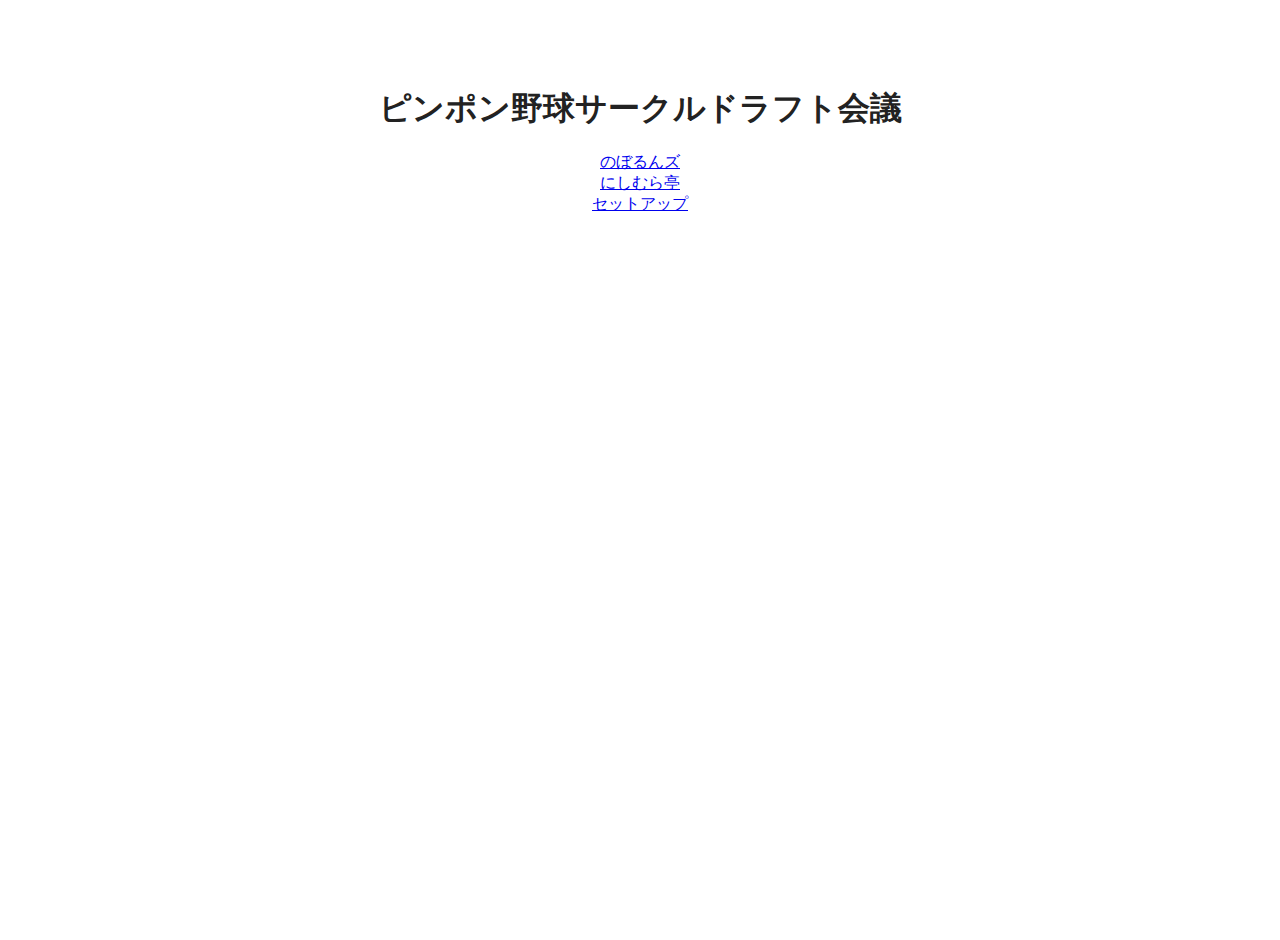
<file: home/index.html>
<!DOCTYPE html>
<html>
	<head>
		<meta charset="UTF-8">
		<meta name="robots" content="noindex">
		<link rel="stylesheet" href="style.css">
	</head>
</html>
<main class="main">
<h1 class="title">ピンポン野球サークルドラフト会議</h1>
<div class="team1"><a href="../login/team1/team1.html">のぼるんズ</a></div>
<div class="team1"><a href="../login/team2/team2.html">にしむら亭</a></div>
<div class="set"><a href="../login/setuolog/setuplog.html">セットアップ</a></div>

</main>
</file>
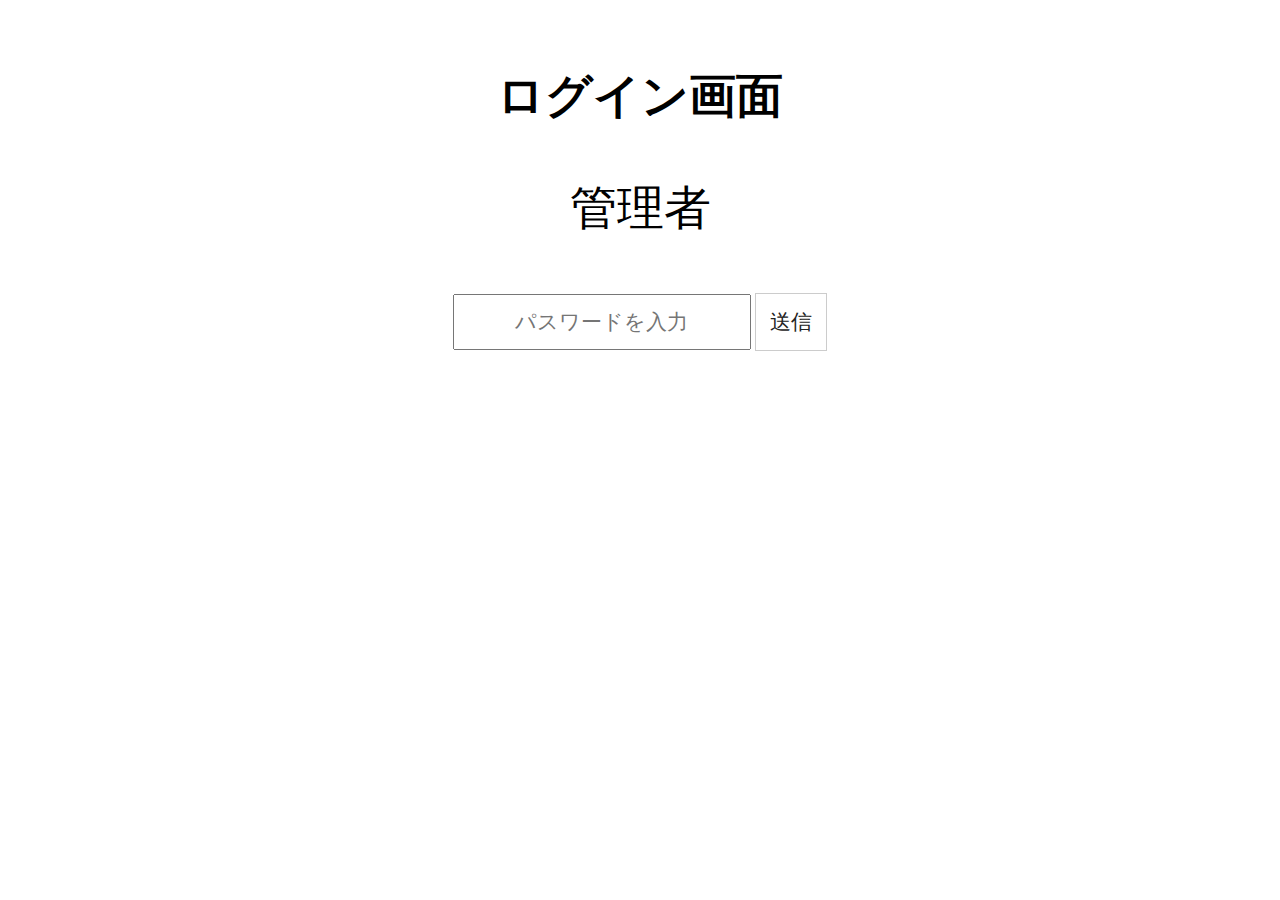
<file: login/admin/logad.html>
<!DOCTYPE html>
<head>
		<meta charset="UTF-8">
		<meta name="robots" content="noindex">
		<link rel="stylesheet" href="style.css">
</head>
<body>
    <main class="main">
        <h1 class="tytle">
            ログイン画面
        </h1>
        <p class="teamname">管理者</p>
        <input id="password-input" type="password" placeholder="パスワードを入力">
        <input type='button' value="送信" onclick="check()">
    </main>
    <script>
    function check(){
        if(document.getElementById("password-input").value=="arai"){
            location.href = '../../admin/admin.html';
        } else {
            alert("パスワードが違います");
        }
    }
    </script>
</body>
</file>
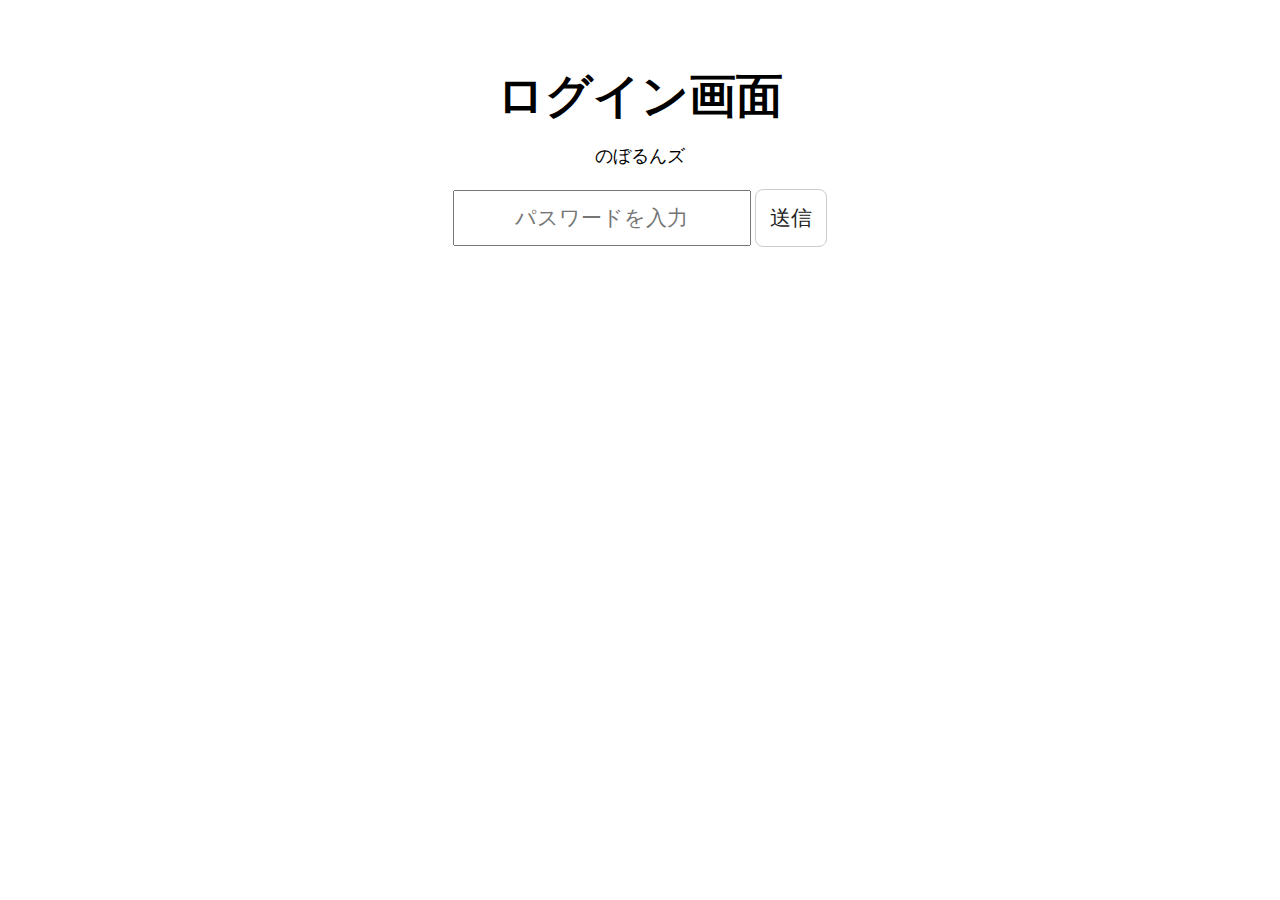
<file: login/team1/team1.html>
<!DOCTYPE html>
<head>
		<meta charset="UTF-8">
		<meta name="robots" content="noindex">
		<link rel="stylesheet" href="style.css">
</head>
<body>
    <main class="main">
        <h1 class="tytle">
            ログイン画面
        </h1>
        <p class="teamname">のぼるんズ</p>
        <input id="password-input" type="password" placeholder="パスワードを入力">
        <input type='button' value="送信" onclick="check()">
    </main>
    <script>
    function check(){
        if(document.getElementById("password-input").value=="arai"){
            location.href = '../../select/team1/select1.html';
        } else {
            alert("パスワードが違います");
        }
    }
    </script>
</body>
</file>
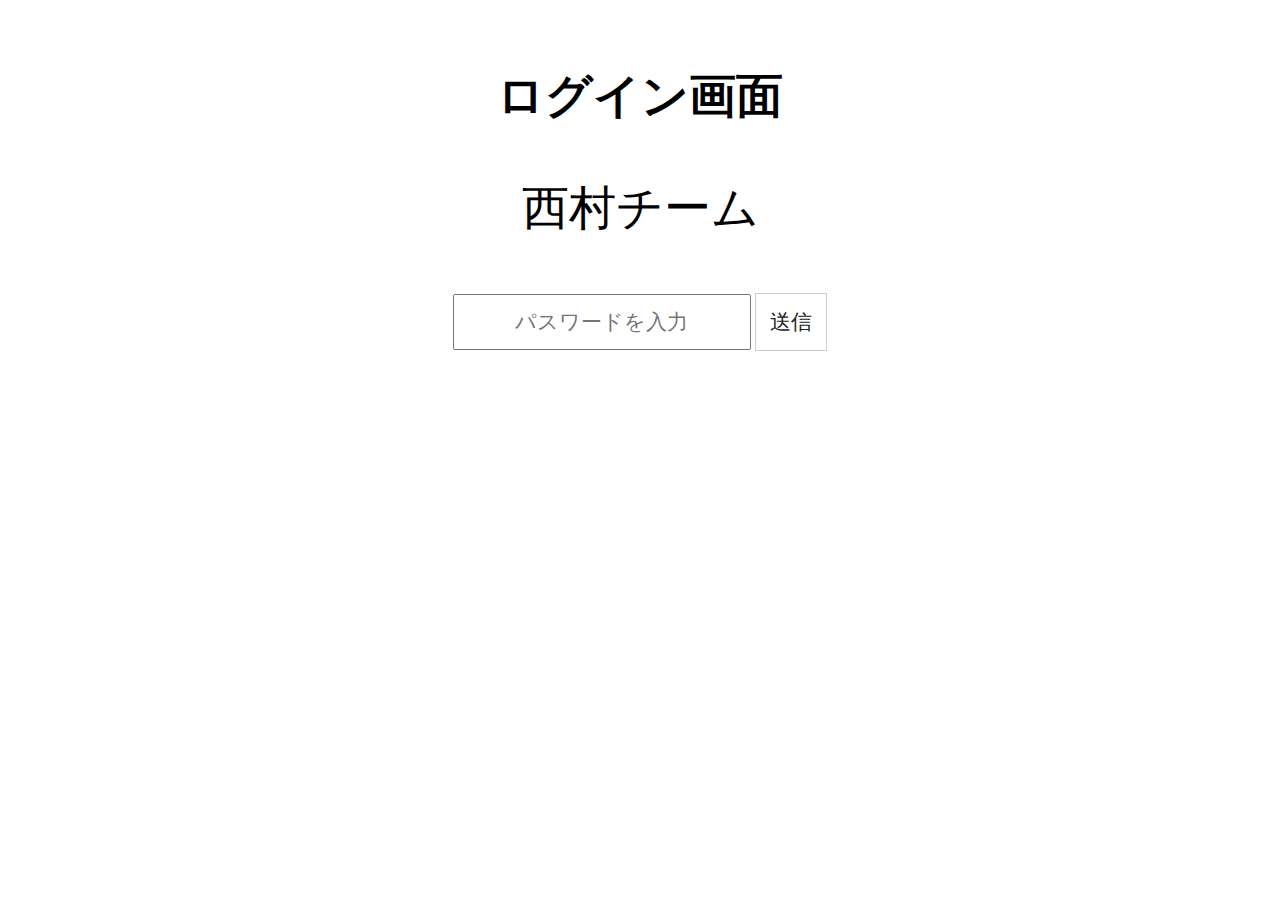
<file: login/team2/team2.html>
<!DOCTYPE html>
<head>
		<meta charset="UTF-8">
		<meta name="robots" content="noindex">
		<link rel="stylesheet" href="style.css">
</head>
<body>
    <main class="main">
        <h1 class="tytle">
            ログイン画面
        </h1>
        <p class="teamname">西村チーム</p>
        <input id="password-input" type="password" placeholder="パスワードを入力">
        <input type='button' value="送信" onclick="check()">
    </main>
    <script>
    function check(){
        if(document.getElementById("password-input").value=="f40bbed316618a065fc7cb6e6b94cdfbf217b4c2eea7dade15c73c633dbe0bfd"){
            location.href = '../../select/team2/select2.html';
        } else {
            alert("パスワードが違います");
        }
    }
    </script>
</body>
</file>
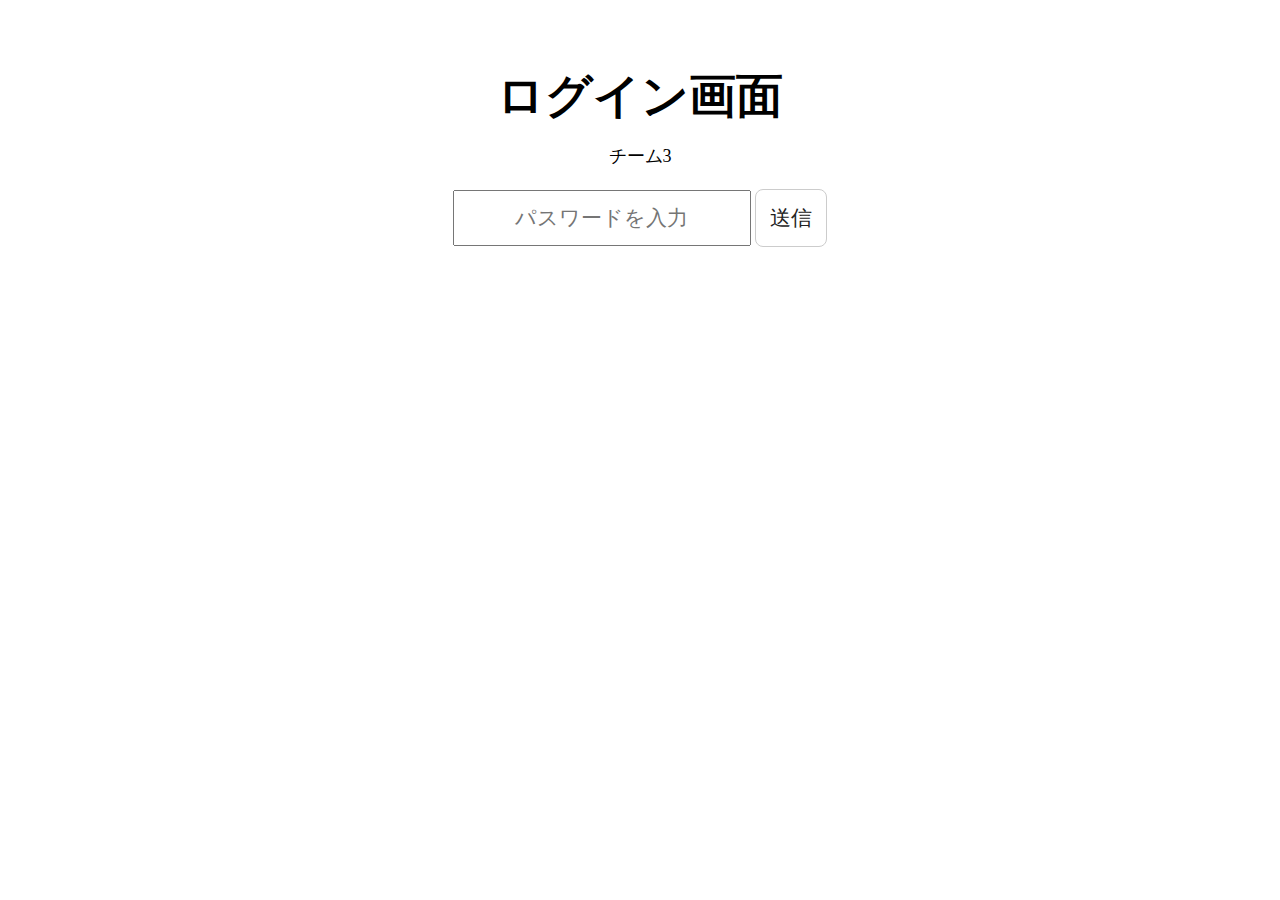
<file: login/team3/team3.html>
<!DOCTYPE html>
<head>
		<meta charset="UTF-8">
		<meta name="robots" content="noindex">
		<link rel="stylesheet" href="style.css">
</head>
<body>
    <main class="main">
        <h1 class="tytle">
            ログイン画面
        </h1>
        <p class="teamname">チーム3</p>
        <input id="password-input" type="password" placeholder="パスワードを入力">
        <input type='button' value="送信" onclick="check()">
    </main>
    <script>
    function check(){
        if(document.getElementById("password-input").value=="96efcccef794ad339ee94972a59d0196e9d373d936ad7e371a65aa38188f37f7"){
            location.href = '../../select/team3/select3.html';
        } else {
            alert("パスワードが違います");
        }
    }
    </script>
</body>
</file>
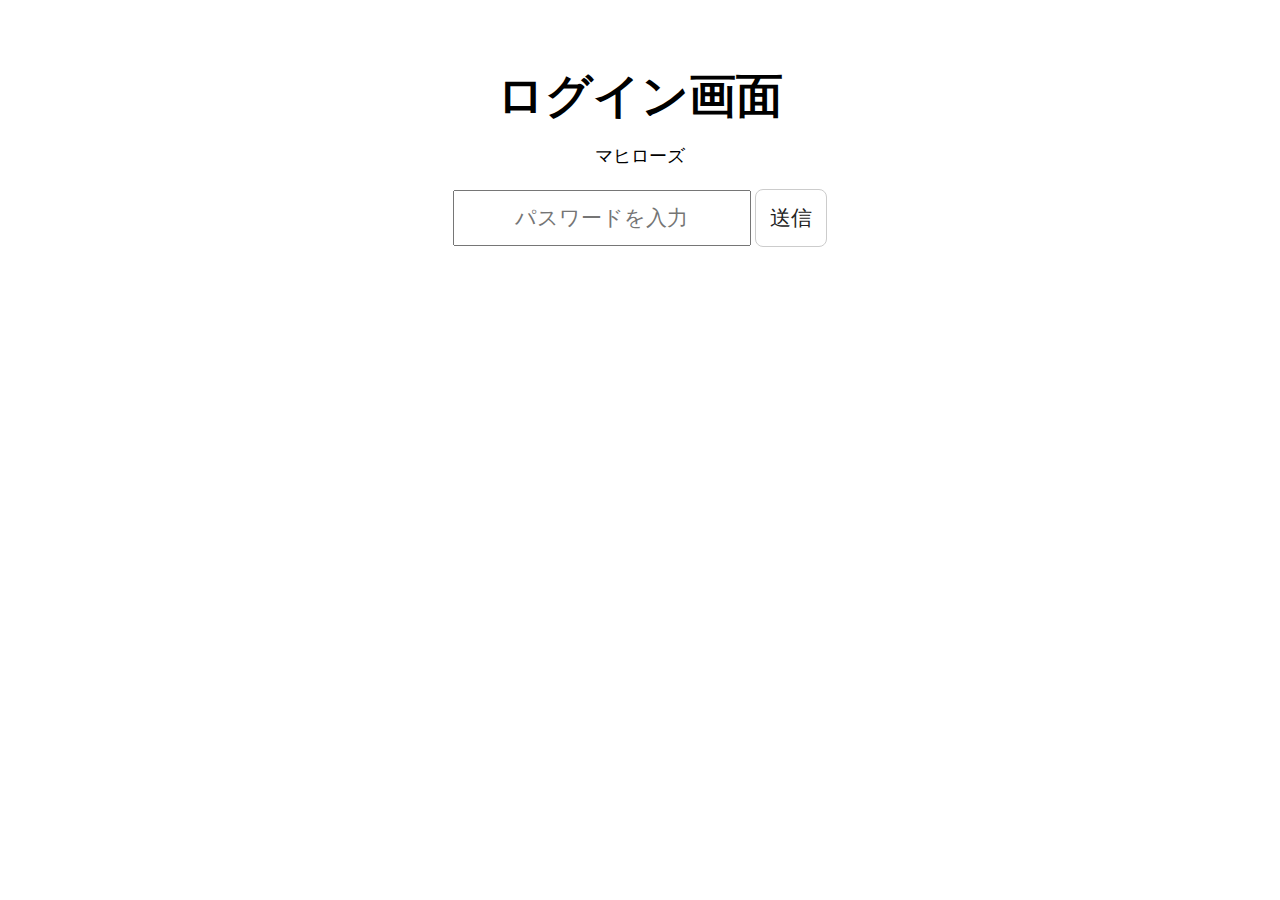
<file: login/team4/team4.html>
<!DOCTYPE html>
<head>
		<meta charset="UTF-8">
		<meta name="robots" content="noindex">
		<link rel="stylesheet" href="style.css">
</head>
<body>
    <main class="main">
        <h1 class="tytle">
            ログイン画面
        </h1>
        <p class="teamname">マヒローズ</p>
        <input id="password-input" type="password" placeholder="パスワードを入力">
        <input type='button' value="送信" onclick="check()">
    </main>
    <script>
    function check(){
        if(document.getElementById("password-input").value=="279c43ff63f344918eba9149086ec882e1e3883b0110d241c5734b9caa71e9e8"){
            location.href = '../../select/team4/select4.html';
        } else {
            alert("パスワードが違います");
        }
    }
    </script>
</body>
</file>
<file: home/style.css>
:root {
	--max-width: 980px;
	--gap: 16px;
	--padding-xs: 12px;
	--padding-sm: 2vw;
	--padding-lg: 28px;
	--bg: #ffffff;
	--fg: #222;
	--muted: #666;
	--accent: #007bff;
	--serif: "Hiragino Mincho ProN", "Yu Mincho", "Times New Roman", serif;
}

/* 全体 */
html, body {
	height: 100%;
	margin: 0;
	background: var(--bg);
	color: var(--fg);
	font-family: var(--serif);
	text-align: center; /* 中央ぞろえ */
	box-sizing: border-box;
}

/* 中央のラッパー（スマホもPCもいい感じに） */
.main {
	width: 100%;
	max-width: var(--max-width);
	margin: 24px auto;
	padding: clamp(var(--padding-xs), var(--padding-sm), var(--padding-lg));
	box-sizing: border-box;
	display: block;
}

/* ヘッダ／タイトル */
h1.tytle {
	margin: 0 0 12px;
	font-size: clamp(1.4rem, 3.2vw, 2.2rem);
	line-height: 1.2;
	text-align: center;
}

/* ラベルやステータスは中央だが要素内は左寄せにする場合あり */
label, .selected, #status-message {
	display: block;
	margin: 8px 0;
	font-size: clamp(0.95rem, 1.8vw, 1.1rem);
	color: var(--muted);
	text-align: center;
}

/* 選択肢・ボタン類 */
select, input[type="button"], button {
	font-family: var(--serif);
	font-size: clamp(0.95rem, 1.8vw, 1.05rem);
	padding: 10px 20px;
	border-radius: 8px;
	border: 1px solid #ccc;
	background: #fff;
	color: var(--fg);
	box-sizing: border-box;
	cursor: pointer;
}

/* 確定 / 辞退 ボタンの色調整 */
#confirm-btn {
	background: var(--accent);
	color: #fff;
	border: none;
}
.pass-button {
	background: #6c757d;
	color: #fff;
	border: none;
}

/* 全チームの獲得選手一覧はコンテナ中央、リストは左寄せで読みやすく */
.all-teams-status {
	margin-top: 20px;
	padding-top: 20px;
	border-top: 1px solid #eee;
	text-align: center;
}
.all-teams-status ul {
	list-style: none;
	padding: 0;
	margin: 0 auto;
	display: inline-block; /* 中央寄せしつつ中身は左揃え */
	text-align: left;
	max-width: 100%;
}

/* 抽選ボタンなどのカード系 */
#lottery-box { display: flex; flex-wrap: wrap; gap: var(--gap); justify-content: center; padding: 20px; }
.lot-button {
	width: 150px;
	height: 100px;
	font-size: clamp(1.1rem, 2.6vw, 1.5rem);
	cursor: pointer;
	border-radius: 10px;
	border: 2px solid #fff;
	background-color: #495057;
	color: #fff;
}

/* オーバーレイ類の余白調整 */
#system-alert-overlay, #waiting-overlay, #lottery-overlay, #result-overlay {
	padding: clamp(12px, 4vw, 40px);
	box-sizing: border-box;
}

/* 大画面向け微調整 */
@media (min-width: 1024px) {
	body { align-items: flex-start; }
	.main { margin-top: 40px; }
	.lot-button { width: 180px; height: 110px; }
	select, input[type="button"], button { padding: 12px 26px; }
}

/* 小画面向け微調整 */
@media (max-width: 420px) {
	.lot-button { width: 140px; height: 96px; }
	#confirm-btn, .pass-button { padding: 10px 18px; font-size: 1rem; }
}
</file>
<file: login/admin/style.css>
:root {
	--max-width: 980px;
	--gap: 16px;
	--padding-xs: 12px;
	--padding-sm: 2vw;
	--padding-lg: 28px;
	--bg: #ffffff;
	--fg: #222;
	--muted: #666;
	--accent: #007bff;
	--serif: "Hiragino Mincho ProN", "Yu Mincho", "Times New Roman", serif;
}
.teamname{
    font-size: clamp(1.6rem, 4.0vw, 2.6rem);
}
/* 全体 */
html, body {
	min-height: 100vh;
	margin: 0;
	display: flex;
	flex-direction: column;
	align-items: center;
	justify-content: flex-start;
	text-align: center;
	box-sizing: border-box;
	font-size: 18px;
	line-height: 1.6;
	font-family: "Hiragino Mincho ProN", "Yu Mincho", "Times New Roman", serif;
}

/* 中央のラッパー（スマホもPCもいい感じに） */
.main {
	width: 100%;
	max-width: var(--max-width);
	margin: 24px auto;
	padding: clamp(var(--padding-xs), var(--padding-sm), var(--padding-lg));
	box-sizing: border-box;
	display: block;

	/* 追加: 横中央揃えを確実にする（flex 親下で中央寄せ） */
	margin-left: auto;
	margin-right: auto;
}

/* ヘッダ／タイトル */
h1.tytle {
	margin: 0 0 12px;
	font-size: clamp(1.6rem, 4.0vw, 2.6rem);
	line-height: 1.2;
	text-align: center;
}

/* ラベルやステータスは中央だが要素内は左寄せにする場合あり */
label, .selected, #status-message {
	display: block;
	margin: 8px 0;
	font-size: clamp(1.0rem, 2.0vw, 1.2rem);
	color: var(--muted);
	text-align: center;
}

/* 選択肢・ボタン類 */
select, input[type="button"], button {
	font-family: var(--serif);
	font-size: clamp(0.95rem, 1.8vw, 1.05rem);
	padding: 10px 20px;
	border: 1px solid #ccc;
	background: #fff;
	color: var(--fg);
	box-sizing: border-box;
	cursor: pointer;
}

/* 確定 / 辞退 ボタンの色調整 */
#confirm-btn {
	background: var(--accent);
	color: #fff;
	border: none;
}
.pass-button {
	background: #6c757d;
	color: #fff;
	border: none;
}

/* 全チームの獲得選手一覧はコンテナ中央、リストは左寄せで読みやすく */
.all-teams-status {
	margin-top: 20px;
	padding-top: 20px;
	border-top: 1px solid #eee;
	text-align: center;
}
.all-teams-status ul {
	list-style: none;
	padding: 0;
	margin: 0 auto;
	display: inline-block; /* 中央寄せしつつ中身は左揃え */
	text-align: left;
	max-width: 100%;
}

/* 抽選ボタンなどのカード系 */
#lottery-box { display: flex; flex-wrap: wrap; gap: var(--gap); justify-content: center; padding: 20px; }
.lot-button {
	width: 150px;
	height: 100px;
	font-size: clamp(1.1rem, 2.6vw, 1.5rem);
	cursor: pointer;
	border-radius: 10px;
	border: 2px solid #fff;
	background-color: #495057;
	color: #fff;
}

/* オーバーレイ類の余白調整 */
#system-alert-overlay, #waiting-overlay, #lottery-overlay, #result-overlay {
	padding: clamp(12px, 4vw, 40px);
	box-sizing: border-box;
}

/* 大画面向け微調整 */
@media (min-width: 1024px) {
	body { align-items: flex-start; }
	.main { margin-top: 40px; }
	.lot-button { width: 180px; height: 110px; }
	select, input[type="button"], button { padding: 12px 26px; }
}

/* 小画面向け微調整 */
@media (max-width: 420px) {
	.lot-button { width: 140px; height: 96px; }
	#confirm-btn, .pass-button { padding: 10px 18px; font-size: 1rem; }

	/* 追加: スマホでの余白をコンパクトにして表示領域を広げる */
	.main {
		padding: 10px;
	}
}

.main, .wrapper, #login-main {
	width: 100%;
	max-width: 980px;
	margin-left: auto;
	margin-right: auto;
	padding: clamp(10px, 3vw, 28px);
	box-sizing: border-box;
	text-align: center;
}

.main input, .main select, .main button,
.wrapper input, .wrapper select, .wrapper button,
#login-main input, #login-main select, #login-main button {
	font-size: clamp(1.0rem, 2.2vw, 1.15rem);
	padding: clamp(10px, 2.2vw, 14px);
	text-align: center;
}

@media (max-width: 420px) {
	.main, .wrapper, #login-main { padding: 8px; }
}
</file>
<file: login/team1/style.css>
:root {
	--max-width: 980px;
	--gap: 16px;
	--padding-xs: 12px;
	--padding-sm: 2vw;
	--padding-lg: 28px;
	--bg: #ffffff;
	--fg: #222;
	--muted: #666;
	--accent: #007bff;
	--serif: "Hiragino Mincho ProN", "Yu Mincho", "Times New Roman", serif;
}

/* 全体 */
html, body {
	min-height: 100vh;
	margin: 0;
	display: flex;
	flex-direction: column;
	align-items: center;
	justify-content: flex-start;
	text-align: center;
	box-sizing: border-box;
	font-size: 18px;
	line-height: 1.6;
	font-family: "Hiragino Mincho ProN", "Yu Mincho", "Times New Roman", serif;
}

/* 中央のラッパー（スマホもPCもいい感じに） */
.main {
	width: 100%;
	max-width: var(--max-width);
	margin: 24px auto;
	padding: clamp(var(--padding-xs), var(--padding-sm), var(--padding-lg));
	box-sizing: border-box;
	display: block;

	/* 追加: 横中央揃えを確実にする（flex 親下で中央寄せ） */
	margin-left: auto;
	margin-right: auto;
}

/* ヘッダ／タイトル */
h1.tytle {
	margin: 0 0 12px;
	font-size: clamp(1.6rem, 4.0vw, 2.6rem);
	line-height: 1.2;
	text-align: center;
}

/* ラベルやステータスは中央だが要素内は左寄せにする場合あり */
label, .selected, #status-message {
	display: block;
	margin: 8px 0;
	font-size: clamp(1.0rem, 2.0vw, 1.2rem);
	color: var(--muted);
	text-align: center;
}

/* 選択肢・ボタン類 */
select, input[type="button"], button {
	font-family: var(--serif);
	font-size: clamp(0.95rem, 1.8vw, 1.05rem);
	padding: 10px 20px;
	border-radius: 8px;
	border: 1px solid #ccc;
	background: #fff;
	color: var(--fg);
	box-sizing: border-box;
	cursor: pointer;
}

/* 確定 / 辞退 ボタンの色調整 */
#confirm-btn {
	background: var(--accent);
	color: #fff;
	border: none;
}
.pass-button {
	background: #6c757d;
	color: #fff;
	border: none;
}

/* 全チームの獲得選手一覧はコンテナ中央、リストは左寄せで読みやすく */
.all-teams-status {
	margin-top: 20px;
	padding-top: 20px;
	border-top: 1px solid #eee;
	text-align: center;
}
.all-teams-status ul {
	list-style: none;
	padding: 0;
	margin: 0 auto;
	display: inline-block; /* 中央寄せしつつ中身は左揃え */
	text-align: left;
	max-width: 100%;
}

/* 抽選ボタンなどのカード系 */
#lottery-box { display: flex; flex-wrap: wrap; gap: var(--gap); justify-content: center; padding: 20px; }
.lot-button {
	width: 150px;
	height: 100px;
	font-size: clamp(1.1rem, 2.6vw, 1.5rem);
	cursor: pointer;
	border-radius: 10px;
	border: 2px solid #fff;
	background-color: #495057;
	color: #fff;
}

/* オーバーレイ類の余白調整 */
#system-alert-overlay, #waiting-overlay, #lottery-overlay, #result-overlay {
	padding: clamp(12px, 4vw, 40px);
	box-sizing: border-box;
}

/* 大画面向け微調整 */
@media (min-width: 1024px) {
	body { align-items: flex-start; }
	.main { margin-top: 40px; }
	.lot-button { width: 180px; height: 110px; }
	select, input[type="button"], button { padding: 12px 26px; }
}

/* 小画面向け微調整 */
@media (max-width: 420px) {
	.lot-button { width: 140px; height: 96px; }
	#confirm-btn, .pass-button { padding: 10px 18px; font-size: 1rem; }

	/* 追加: スマホでの余白をコンパクトにして表示領域を広げる */
	.main {
		padding: 10px;
	}
}

.main, .wrapper, #login-main {
	width: 100%;
	max-width: 980px;
	margin-left: auto;
	margin-right: auto;
	padding: clamp(10px, 3vw, 28px);
	box-sizing: border-box;
	text-align: center;
}

.main input, .main select, .main button,
.wrapper input, .wrapper select, .wrapper button,
#login-main input, #login-main select, #login-main button {
	font-size: clamp(1.0rem, 2.2vw, 1.15rem);
	padding: clamp(10px, 2.2vw, 14px);
	text-align: center;
}

@media (max-width: 420px) {
	.main, .wrapper, #login-main { padding: 8px; }
}
</file>
<file: login/team2/style.css>
:root {
	--max-width: 980px;
	--gap: 16px;
	--padding-xs: 12px;
	--padding-sm: 2vw;
	--padding-lg: 28px;
	--bg: #ffffff;
	--fg: #222;
	--muted: #666;
	--accent: #007bff;
	--serif: "Hiragino Mincho ProN", "Yu Mincho", "Times New Roman", serif;
}
.teamname{
    font-size: clamp(1.6rem, 4.0vw, 2.6rem);
}
/* 全体 */
html, body {
	min-height: 100vh;
	margin: 0;
	display: flex;
	flex-direction: column;
	align-items: center;
	justify-content: flex-start;
	text-align: center;
	box-sizing: border-box;
	font-size: 18px;
	line-height: 1.6;
	font-family: "Hiragino Mincho ProN", "Yu Mincho", "Times New Roman", serif;
}

/* 中央のラッパー（スマホもPCもいい感じに） */
.main {
	width: 100%;
	max-width: var(--max-width);
	margin: 24px auto;
	padding: clamp(var(--padding-xs), var(--padding-sm), var(--padding-lg));
	box-sizing: border-box;
	display: block;

	/* 追加: 横中央揃えを確実にする（flex 親下で中央寄せ） */
	margin-left: auto;
	margin-right: auto;
}

/* ヘッダ／タイトル */
h1.tytle {
	margin: 0 0 12px;
	font-size: clamp(1.6rem, 4.0vw, 2.6rem);
	line-height: 1.2;
	text-align: center;
}

/* ラベルやステータスは中央だが要素内は左寄せにする場合あり */
label, .selected, #status-message {
	display: block;
	margin: 8px 0;
	font-size: clamp(1.0rem, 2.0vw, 1.2rem);
	color: var(--muted);
	text-align: center;
}

/* 選択肢・ボタン類 */
select, input[type="button"], button {
	font-family: var(--serif);
	font-size: clamp(0.95rem, 1.8vw, 1.05rem);
	padding: 10px 20px;
	border: 1px solid #ccc;
	background: #fff;
	color: var(--fg);
	box-sizing: border-box;
	cursor: pointer;
}

/* 確定 / 辞退 ボタンの色調整 */
#confirm-btn {
	background: var(--accent);
	color: #fff;
	border: none;
}
.pass-button {
	background: #6c757d;
	color: #fff;
	border: none;
}

/* 全チームの獲得選手一覧はコンテナ中央、リストは左寄せで読みやすく */
.all-teams-status {
	margin-top: 20px;
	padding-top: 20px;
	border-top: 1px solid #eee;
	text-align: center;
}
.all-teams-status ul {
	list-style: none;
	padding: 0;
	margin: 0 auto;
	display: inline-block; /* 中央寄せしつつ中身は左揃え */
	text-align: left;
	max-width: 100%;
}

/* 抽選ボタンなどのカード系 */
#lottery-box { display: flex; flex-wrap: wrap; gap: var(--gap); justify-content: center; padding: 20px; }
.lot-button {
	width: 150px;
	height: 100px;
	font-size: clamp(1.1rem, 2.6vw, 1.5rem);
	cursor: pointer;
	border-radius: 10px;
	border: 2px solid #fff;
	background-color: #495057;
	color: #fff;
}

/* オーバーレイ類の余白調整 */
#system-alert-overlay, #waiting-overlay, #lottery-overlay, #result-overlay {
	padding: clamp(12px, 4vw, 40px);
	box-sizing: border-box;
}

/* 大画面向け微調整 */
@media (min-width: 1024px) {
	body { align-items: flex-start; }
	.main { margin-top: 40px; }
	.lot-button { width: 180px; height: 110px; }
	select, input[type="button"], button { padding: 12px 26px; }
}

/* 小画面向け微調整 */
@media (max-width: 420px) {
	.lot-button { width: 140px; height: 96px; }
	#confirm-btn, .pass-button { padding: 10px 18px; font-size: 1rem; }

	/* 追加: スマホでの余白をコンパクトにして表示領域を広げる */
	.main {
		padding: 10px;
	}
}

.main, .wrapper, #login-main {
	width: 100%;
	max-width: 980px;
	margin-left: auto;
	margin-right: auto;
	padding: clamp(10px, 3vw, 28px);
	box-sizing: border-box;
	text-align: center;
}

.main input, .main select, .main button,
.wrapper input, .wrapper select, .wrapper button,
#login-main input, #login-main select, #login-main button {
	font-size: clamp(1.0rem, 2.2vw, 1.15rem);
	padding: clamp(10px, 2.2vw, 14px);
	text-align: center;
}

@media (max-width: 420px) {
	.main, .wrapper, #login-main { padding: 8px; }
}
</file>
<file: login/team3/style.css>
:root {
	--max-width: 980px;
	--gap: 16px;
	--padding-xs: 12px;
	--padding-sm: 2vw;
	--padding-lg: 28px;
	--bg: #ffffff;
	--fg: #222;
	--muted: #666;
	--accent: #007bff;
	--serif: "Hiragino Mincho ProN", "Yu Mincho", "Times New Roman", serif;
}

/* 全体 */
html, body {
	min-height: 100vh;
	margin: 0;
	display: flex;
	flex-direction: column;
	align-items: center;
	justify-content: flex-start;
	text-align: center;
	box-sizing: border-box;
	font-size: 18px;
	line-height: 1.6;
	font-family: "Hiragino Mincho ProN", "Yu Mincho", "Times New Roman", serif;
}

/* 中央のラッパー（スマホもPCもいい感じに） */
.main {
	width: 100%;
	max-width: var(--max-width);
	margin: 24px auto;
	padding: clamp(var(--padding-xs), var(--padding-sm), var(--padding-lg));
	box-sizing: border-box;
	display: block;

	/* 追加: 横中央揃えを確実にする（flex 親下で中央寄せ） */
	margin-left: auto;
	margin-right: auto;
}

/* ヘッダ／タイトル */
h1.tytle {
	margin: 0 0 12px;
	font-size: clamp(1.6rem, 4.0vw, 2.6rem);
	line-height: 1.2;
	text-align: center;
}

/* ラベルやステータスは中央だが要素内は左寄せにする場合あり */
label, .selected, #status-message {
	display: block;
	margin: 8px 0;
	font-size: clamp(1.0rem, 2.0vw, 1.2rem);
	color: var(--muted);
	text-align: center;
}

/* 選択肢・ボタン類 */
select, input[type="button"], button {
	font-family: var(--serif);
	font-size: clamp(0.95rem, 1.8vw, 1.05rem);
	padding: 10px 20px;
	border-radius: 8px;
	border: 1px solid #ccc;
	background: #fff;
	color: var(--fg);
	box-sizing: border-box;
	cursor: pointer;
}

/* 確定 / 辞退 ボタンの色調整 */
#confirm-btn {
	background: var(--accent);
	color: #fff;
	border: none;
}
.pass-button {
	background: #6c757d;
	color: #fff;
	border: none;
}

/* 全チームの獲得選手一覧はコンテナ中央、リストは左寄せで読みやすく */
.all-teams-status {
	margin-top: 20px;
	padding-top: 20px;
	border-top: 1px solid #eee;
	text-align: center;
}
.all-teams-status ul {
	list-style: none;
	padding: 0;
	margin: 0 auto;
	display: inline-block; /* 中央寄せしつつ中身は左揃え */
	text-align: left;
	max-width: 100%;
}

/* 抽選ボタンなどのカード系 */
#lottery-box { display: flex; flex-wrap: wrap; gap: var(--gap); justify-content: center; padding: 20px; }
.lot-button {
	width: 150px;
	height: 100px;
	font-size: clamp(1.1rem, 2.6vw, 1.5rem);
	cursor: pointer;
	border-radius: 10px;
	border: 2px solid #fff;
	background-color: #495057;
	color: #fff;
}

/* オーバーレイ類の余白調整 */
#system-alert-overlay, #waiting-overlay, #lottery-overlay, #result-overlay {
	padding: clamp(12px, 4vw, 40px);
	box-sizing: border-box;
}

/* 大画面向け微調整 */
@media (min-width: 1024px) {
	body { align-items: flex-start; }
	.main { margin-top: 40px; }
	.lot-button { width: 180px; height: 110px; }
	select, input[type="button"], button { padding: 12px 26px; }
}

/* 小画面向け微調整 */
@media (max-width: 420px) {
	.lot-button { width: 140px; height: 96px; }
	#confirm-btn, .pass-button { padding: 10px 18px; font-size: 1rem; }

	/* 追加: スマホでの余白をコンパクトにして表示領域を広げる */
	.main {
		padding: 10px;
	}
}

.main, .wrapper, #login-main {
	width: 100%;
	max-width: 980px;
	margin-left: auto;
	margin-right: auto;
	padding: clamp(10px, 3vw, 28px);
	box-sizing: border-box;
	text-align: center;
}

.main input, .main select, .main button,
.wrapper input, .wrapper select, .wrapper button,
#login-main input, #login-main select, #login-main button {
	font-size: clamp(1.0rem, 2.2vw, 1.15rem);
	padding: clamp(10px, 2.2vw, 14px);
	text-align: center;
}

@media (max-width: 420px) {
	.main, .wrapper, #login-main { padding: 8px; }
}
</file>
<file: login/team4/style.css>
:root {
	--max-width: 980px;
	--gap: 16px;
	--padding-xs: 12px;
	--padding-sm: 2vw;
	--padding-lg: 28px;
	--bg: #ffffff;
	--fg: #222;
	--muted: #666;
	--accent: #007bff;
	--serif: "Hiragino Mincho ProN", "Yu Mincho", "Times New Roman", serif;
}

/* 全体 */
html, body {
	min-height: 100vh;
	margin: 0;
	display: flex;
	flex-direction: column;
	align-items: center;
	justify-content: flex-start;
	text-align: center;
	box-sizing: border-box;
	font-size: 18px;
	line-height: 1.6;
	font-family: "Hiragino Mincho ProN", "Yu Mincho", "Times New Roman", serif;
}

/* 中央のラッパー（スマホもPCもいい感じに） */
.main {
	width: 100%;
	max-width: var(--max-width);
	margin: 24px auto;
	padding: clamp(var(--padding-xs), var(--padding-sm), var(--padding-lg));
	box-sizing: border-box;
	display: block;

	/* 追加: 横中央揃えを確実にする（flex 親下で中央寄せ） */
	margin-left: auto;
	margin-right: auto;
}

/* ヘッダ／タイトル */
h1.tytle {
	margin: 0 0 12px;
	font-size: clamp(1.6rem, 4.0vw, 2.6rem);
	line-height: 1.2;
	text-align: center;
}

/* ラベルやステータスは中央だが要素内は左寄せにする場合あり */
label, .selected, #status-message {
	display: block;
	margin: 8px 0;
	font-size: clamp(1.0rem, 2.0vw, 1.2rem);
	color: var(--muted);
	text-align: center;
}

/* 選択肢・ボタン類 */
select, input[type="button"], button {
	font-family: var(--serif);
	font-size: clamp(0.95rem, 1.8vw, 1.05rem);
	padding: 10px 20px;
	border-radius: 8px;
	border: 1px solid #ccc;
	background: #fff;
	color: var(--fg);
	box-sizing: border-box;
	cursor: pointer;
}

/* 確定 / 辞退 ボタンの色調整 */
#confirm-btn {
	background: var(--accent);
	color: #fff;
	border: none;
}
.pass-button {
	background: #6c757d;
	color: #fff;
	border: none;
}

/* 全チームの獲得選手一覧はコンテナ中央、リストは左寄せで読みやすく */
.all-teams-status {
	margin-top: 20px;
	padding-top: 20px;
	border-top: 1px solid #eee;
	text-align: center;
}
.all-teams-status ul {
	list-style: none;
	padding: 0;
	margin: 0 auto;
	display: inline-block; /* 中央寄せしつつ中身は左揃え */
	text-align: left;
	max-width: 100%;
}

/* 抽選ボタンなどのカード系 */
#lottery-box { display: flex; flex-wrap: wrap; gap: var(--gap); justify-content: center; padding: 20px; }
.lot-button {
	width: 150px;
	height: 100px;
	font-size: clamp(1.1rem, 2.6vw, 1.5rem);
	cursor: pointer;
	border-radius: 10px;
	border: 2px solid #fff;
	background-color: #495057;
	color: #fff;
}

/* オーバーレイ類の余白調整 */
#system-alert-overlay, #waiting-overlay, #lottery-overlay, #result-overlay {
	padding: clamp(12px, 4vw, 40px);
	box-sizing: border-box;
}

/* 大画面向け微調整 */
@media (min-width: 1024px) {
	body { align-items: flex-start; }
	.main { margin-top: 40px; }
	.lot-button { width: 180px; height: 110px; }
	select, input[type="button"], button { padding: 12px 26px; }
}

/* 小画面向け微調整 */
@media (max-width: 420px) {
	.lot-button { width: 140px; height: 96px; }
	#confirm-btn, .pass-button { padding: 10px 18px; font-size: 1rem; }

	/* 追加: スマホでの余白をコンパクトにして表示領域を広げる */
	.main {
		padding: 10px;
	}
}

html, body {
	min-height: 100vh;
	margin: 0;
	display: flex;
	flex-direction: column;
	align-items: center;
	justify-content: flex-start;
	text-align: center;
	box-sizing: border-box;
	font-size: 18px;
	line-height: 1.6;
	font-family: "Hiragino Mincho ProN", "Yu Mincho", "Times New Roman", serif;
}

.main, .wrapper, #login-main {
	width: 100%;
	max-width: 980px;
	margin-left: auto;
	margin-right: auto;
	padding: clamp(10px, 3vw, 28px);
	box-sizing: border-box;
	text-align: center;
}

.main input, .main select, .main button,
.wrapper input, .wrapper select, .wrapper button,
#login-main input, #login-main select, #login-main button {
	font-size: clamp(1.0rem, 2.2vw, 1.15rem);
	padding: clamp(10px, 2.2vw, 14px);
	text-align: center;
}

@media (max-width: 420px) {
	.main, .wrapper, #login-main { padding: 8px; }
}
</file>
